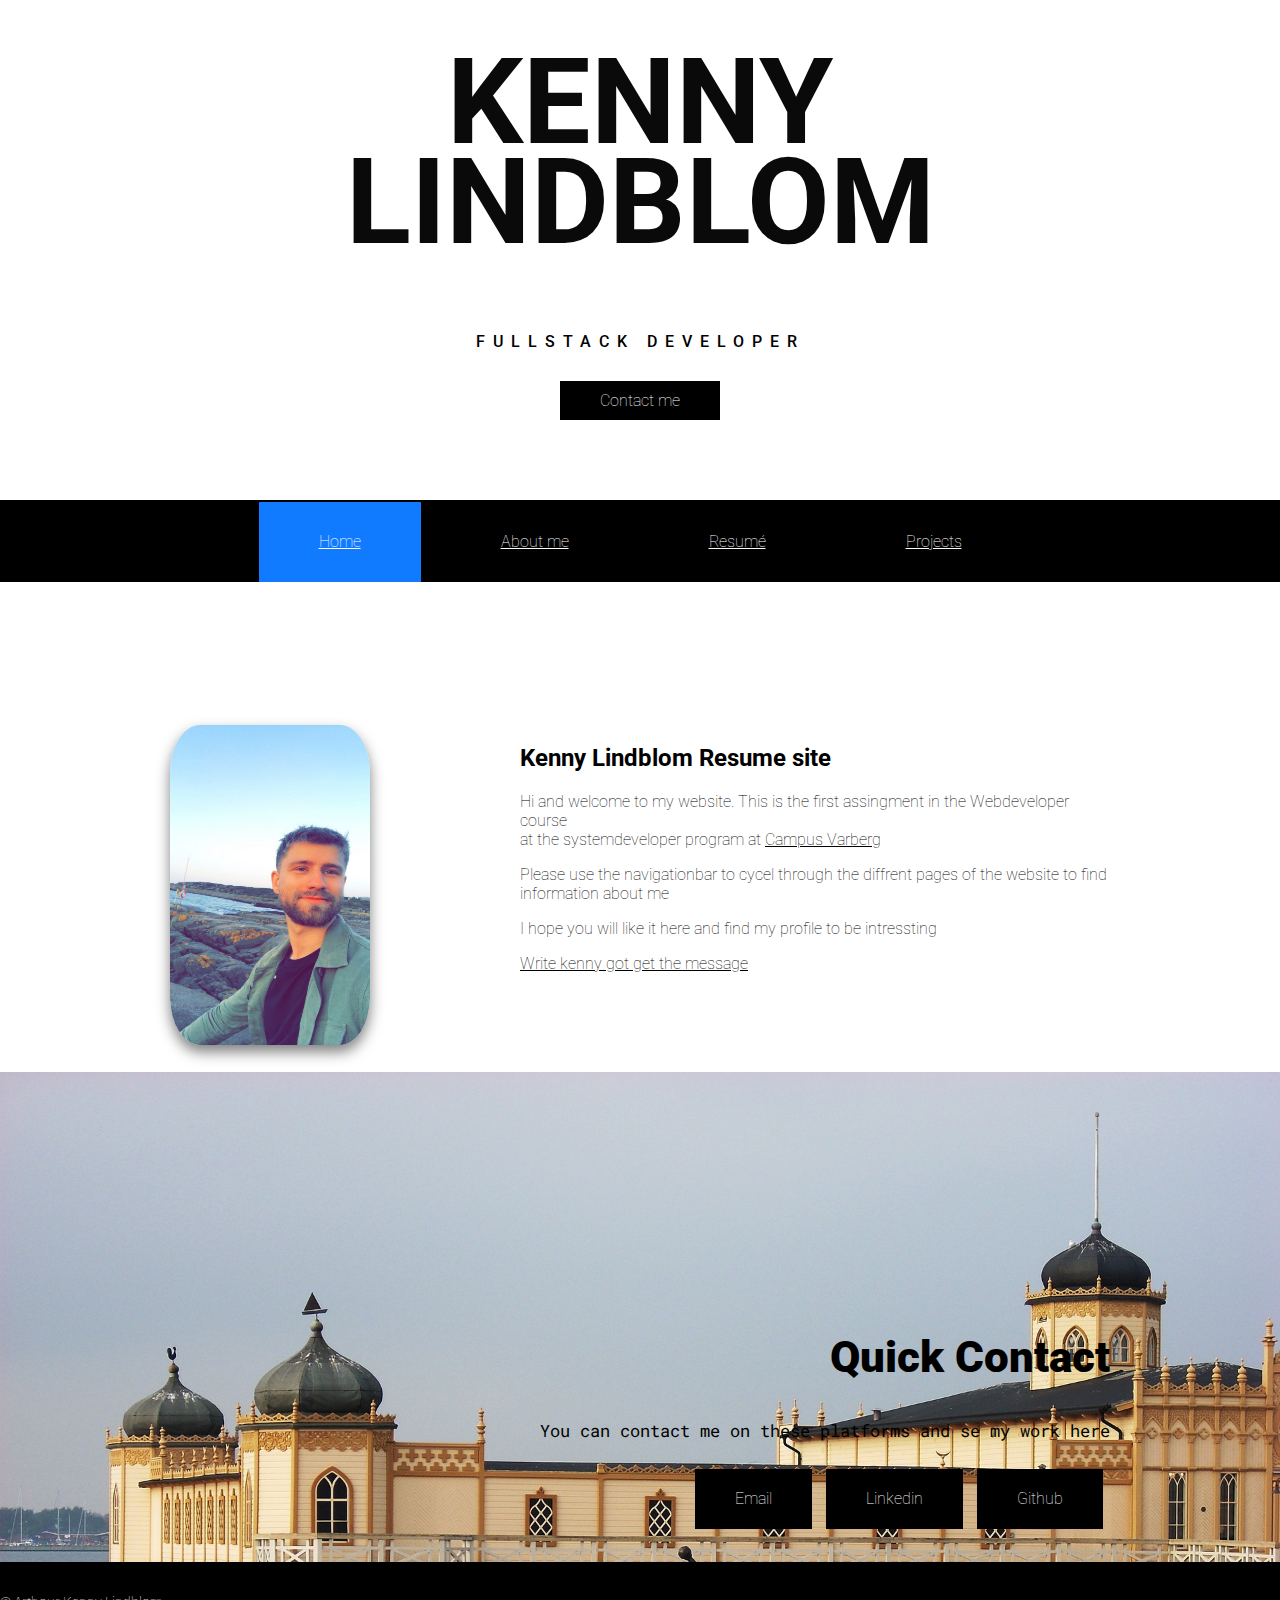
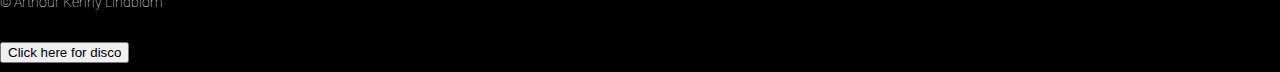
<file: index.html>
<!DOCTYPE html>
<html>
  <head>
    <meta name="viewport" content="width=device-width, initial-scale=1.0">
    <meta charset="UTF-8">
    <link href='https://fonts.googleapis.com/css?family=Roboto:400,300,500,100' rel='stylesheet' type='text/css'>
    <link rel="preconnect" href="https://fonts.googleapis.com">
<link rel="preconnect" href="https://fonts.gstatic.com" crossorigin>
<link href="https://fonts.googleapis.com/css2?family=Roboto+Mono:wght@100&display=swap" rel="stylesheet">
    <link href="CSS/style.css" rel="stylesheet">
    <link rel="icon" href="Media/k.png">
    <title>Kenny Lindblom</title>

  </head>
  <body>
    <div class="header">
      <div class="container">
        <h1>Kenny Lindblom</h1>
        <p>FullStack developer</p>
        <a class="btn" href="contact.html">Contact me </a>
      </div>
    </div>

    <div class="nav">
      <div class="container">
        
        <ul>
          <li><a class="active" href="index.html" target="_self">Home</a></li>
          <li><a href="aboutme.html" target="_self">About me</a></li>
          <li><a href="resume.html" target="_self">Resumé</a></li>
          <li><a href="Projects.html" target="self">Projects</a></li>
          
        </ul>
      </div>
    </div>

    <div class="main">
      <div class="container">
      <img class="profile-picture" src="Media/IMG_2847.JPG" >
      
      <div id="myModal">
        <div id="myModal-content">
          <span id="myModal-close">&times;</span>
          <p>Yes, Kenny is the maker of this website.</p>
        </div>
      </div>
        <h2>Kenny Lindblom Resume site </h2>
        <p>Hi and welcome to my website. This is the first assingment in the Webdeveloper course <br> at the systemdeveloper program at <u>Campus Varberg</u></p>
        <p>Please use the navigationbar to cycel through the diffrent pages of the website to find information about me</p>
        <p>I hope you will like it here and find my profile to be intressting</p>
        <p><u>Write kenny got get the message</u></p>
        
        
      </div>
    </div>

    <div class="jumbotron">
      <div class="container">
        <h2><strong>Quick Contact </strong></h2>
        <p class="index-cont"><strong>You can contact me on these platforms and se my work here</strong></p>
       <ul>
        <li> <a class="btn" href="https://github.com/KennyLindblom">Github</a></li>
        <li> <a class="btn" href="https://www.linkedin.com/in/kenny-lindblom-522b33148/">Linkedin</a></li>
        <li> <a class="btn" href="mailto:kennylindblom93@gmail.com?subject=Hello!">Email</a></li>
       
        
       </ul>
      </div>
    </div>
 

    <div class="footer" id="footer">
      
        <p>&copy; Arthour Kenny Lindblom</p>
        <button id="btnColor">Click here for disco</button> 
        
      
    </div>
    <script src="JS/Easteregg1.js"></script>
    <script src="JS/Easteregg2.js"></script>
  </body>
</html>
</file>
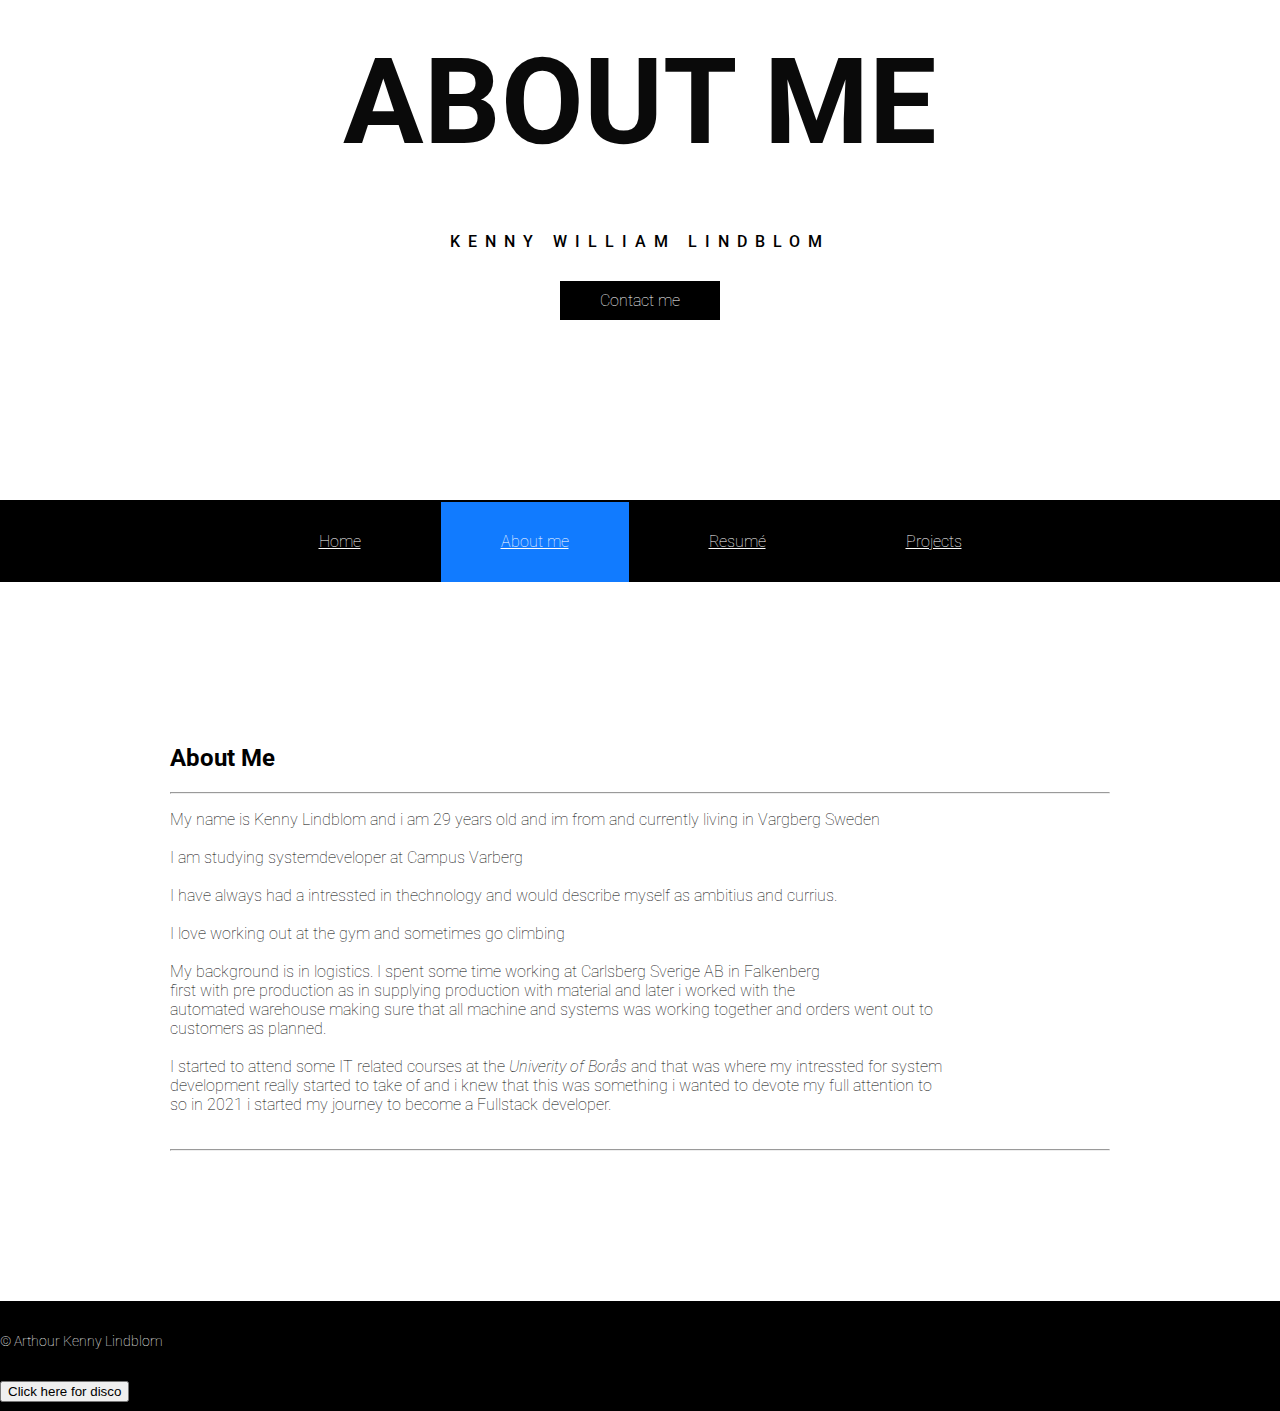
<file: aboutme.html>
<!DOCTYPE html>
<html>
  <head>
    <meta name="viewport" content="width=device-width, initial-scale=1.0">
    <meta charset="UTF-8">
    <link href='https://fonts.googleapis.com/css?family=Roboto:400,300,500,100' rel='stylesheet' type='text/css'>
    <link href="CSS/style.css" rel="stylesheet">
    <link rel="icon" href="Media/k.png">
    <title>Kenny Lindblom</title>

  </head>
  <body>
    <div class="header">
      <div class="container">
        <h1>About Me</h1>
        <p>Kenny William Lindblom</p>
        <a class="btn" href="contact.html">Contact me </a>
      </div>
    </div>

    <div class="nav">
      <div class="container">
        
        <ul>
            <li><a class="" href="index.html" target="_self">Home</a></li>
            <li><a class="active" href="aboutme.html" target="_self">About me</a></li>
            <li><a href="resume.html" target="_self">Resumé</a></li>
            <li><a href="Projects.html" target="_self">Projects</a></li>
        </ul>
      </div>
    </div>
    <div class="main">
        <div class="container">
            <h2>About Me</h2>
            <hr>
            <article>
                <p>
                    My name is Kenny Lindblom and i am 29 years old and im from and currently living in Vargberg
                    Sweden<br></br>
                    I am studying systemdeveloper at Campus Varberg<br></br>
                    I have always had a intressted in thechnology and would describe myself as ambitius and currius.<br></br>
                    I love working out at the gym and sometimes go climbing<br></br>
                    My background is in logistics. I spent some time working at Carlsberg Sverige AB in Falkenberg
                    <br> first with pre production as in supplying production with material and later i worked with the <br>
                    automated warehouse making sure that all machine and systems was working together and orders went out to<br>
                    customers as planned.<br></br>
                    I started to attend some IT related courses at the <i>Univerity of Borås</i> and that was where my intressted for system<br>
                    development really started to take of and i knew that this was something i wanted to devote my full attention to <br>
                    so in 2021 i started my journey to become a Fullstack developer.    
                    <br> <br>      

                    
                </p>
                <hr>
                <div id="myModal">
                  <div id="myModal-content">
                    <span id="myModal-close">&times;</span>
                    <p>Yes, Kenny is the maker of this website.</p>
                  </div>
                </div>


            </article>
       
        
          
         
        </div>
        <div class="footer" id="footer">
        
          <p>&copy; Arthour Kenny Lindblom</p>
          <button id="btnColor">Click here for disco</button> 
          
        </div>
      </div>
      
      </div>
      <script src="JS/Easteregg1.js"></script>
      <script src="JS/Easteregg2.js"></script>
    </body>
    </html>
</file>
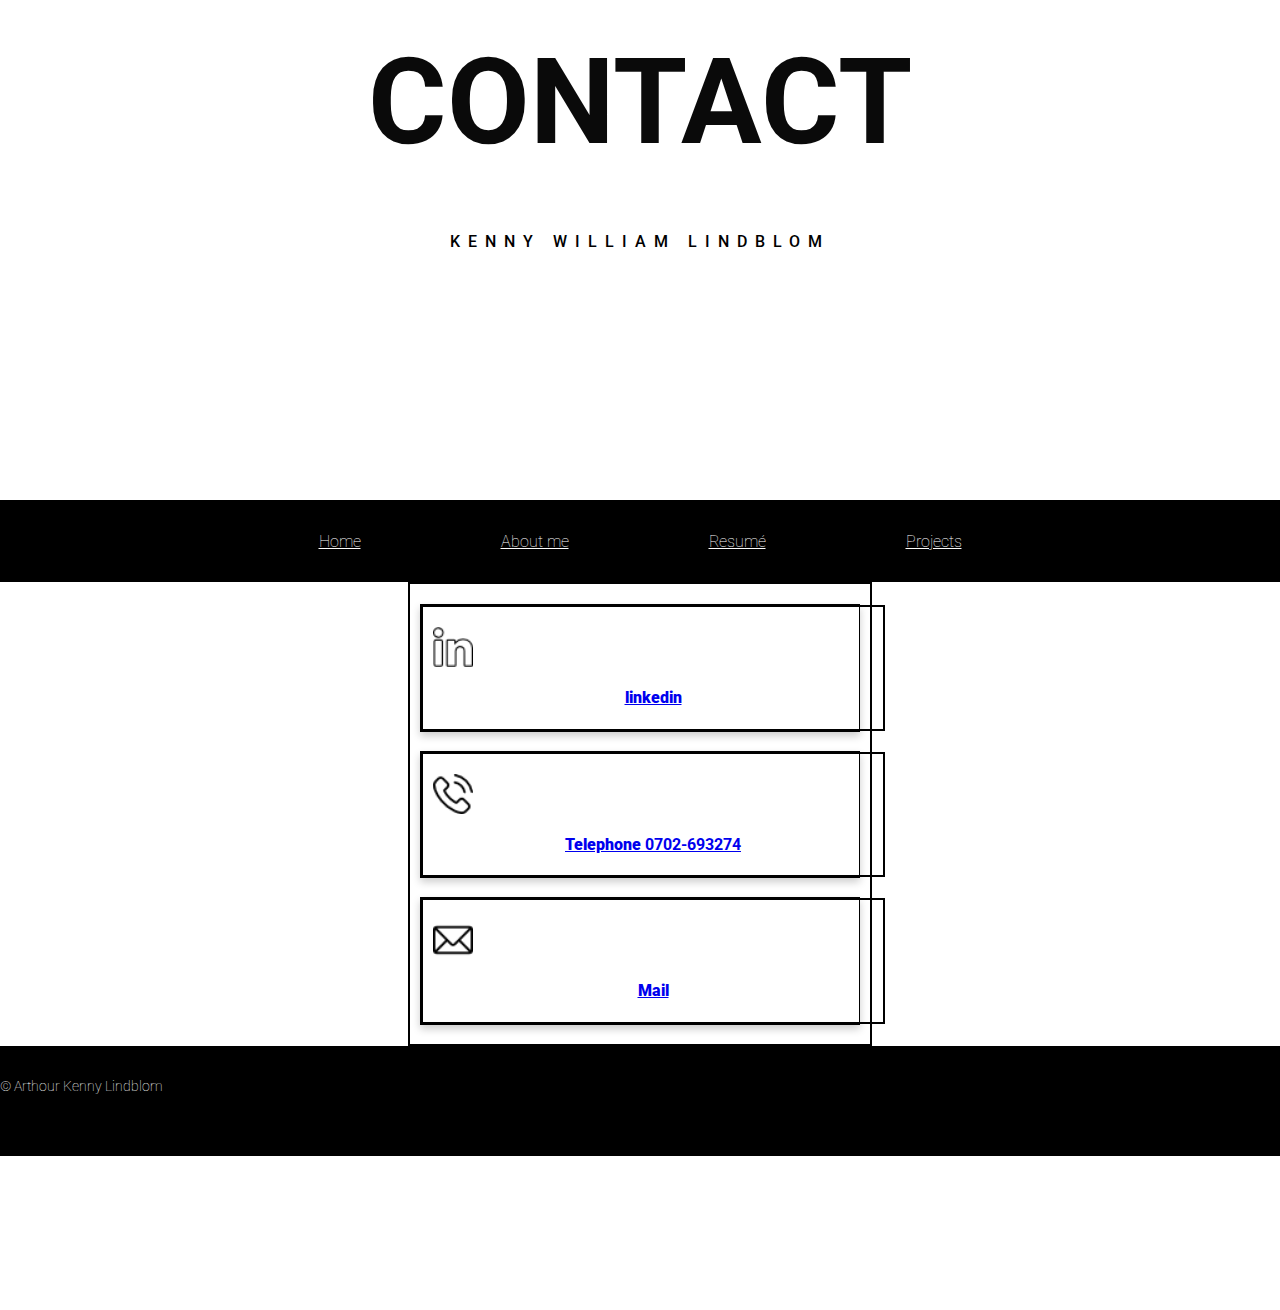
<file: contact.html>
<!DOCTYPE html>
<html>
  <head>
    <meta name="viewport" content="width=device-width, initial-scale=1.0">
    <meta charset="UTF-8">
    <link href='https://fonts.googleapis.com/css?family=Roboto:400,300,500,100' rel='stylesheet' type='text/css'>
    <link href="CSS/style.css" rel="stylesheet">
    <link rel="icon" href="Media/k.png">
    
    <title>Kenny Lindblom</title>

  </head>
  <body>
    <div class="header">
      <div class="container">
        <h1>Contact</h1>
        <p>Kenny William Lindblom</p>
        
      </div>
    </div>

    <div class="nav">
      <div class="container">
        
        <ul>
          <li><a class="" href="index.html" target="_self">Home</a></li>
          <li><a href="aboutme.html" target="_self">About me</a></li>
          <li><a href="resume.html" target="_self">Resumé</a></li>
          <li><a href="Projects.html" target="self">Projects</a></li>
          
        </ul>
      </div>
    </div>
    <div class="contact-main">
        <div class="contact-container">

            <div class="card">
                

                
                <a href="https://www.linkedin.com/in/kenny-lindblom-522b33148/"<div class="contact-container">
                    <img src="Media/linkedin.png" alt="IconImage"> 
                  <h4><b>linkedin</b></h4>
                  
                  
                </div></a>
                <br>
            
            <div class="card">
                

                
                <a href="tel:+4670-2027161"<div class="contact-container">
                    <img src="Media/phone-call.png" alt="IconImage"> 
                  <h4><b>Telephone</b>
                0702-693274</h4>
                  
                  
                </div></a>
                <br>
                
                <div class="card">

                    
                
                    <a href="mailto:kennylindblom93@gmail.com?subject=Hello!"<div class="contact-container">
                        <img src="Media/email.png">
                      <h4><b>Mail</b></h4>
                      
                      
                </div></a>

                

                    <br>
                    
              </div>
              
              
        </div>
        
    </div>
    

    <div class="footer" id="footer">
        
          <p>&copy; Arthour Kenny Lindblom</p>
          
       

  </body>
</html>
</file>
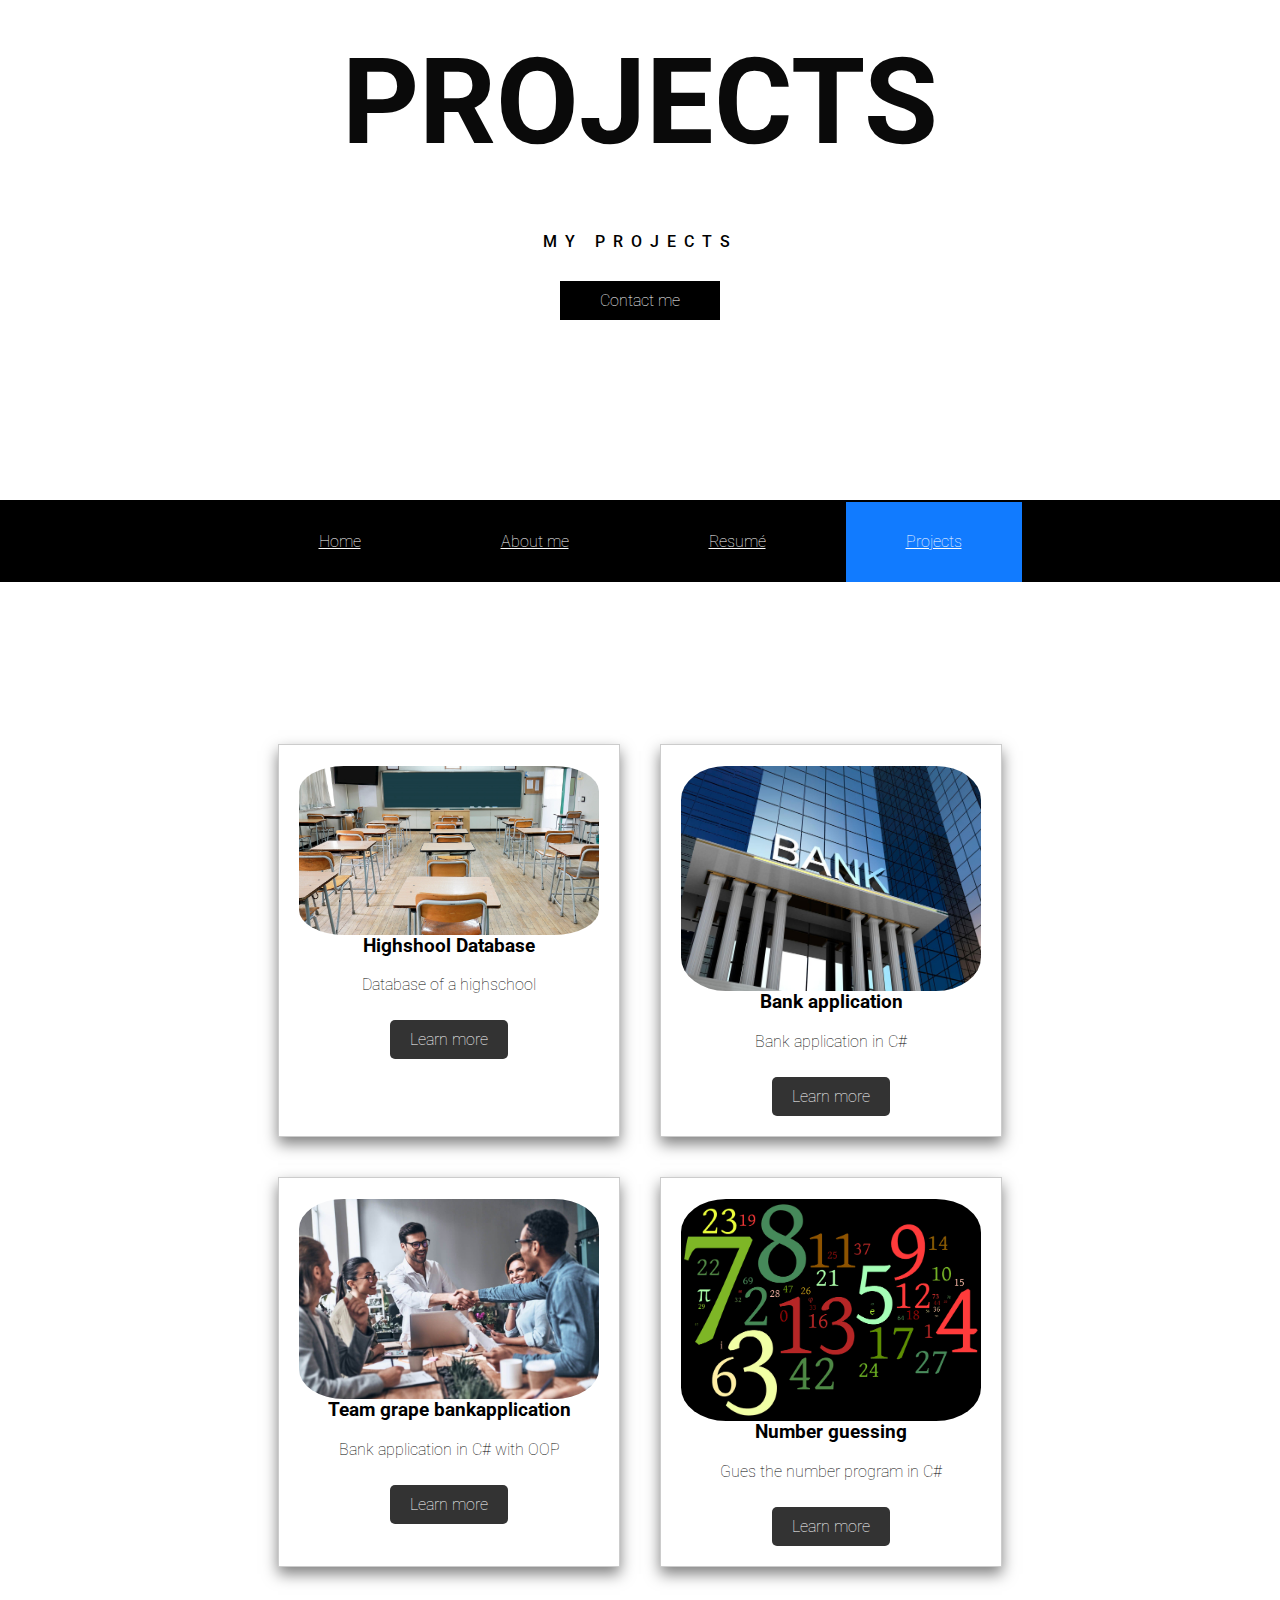
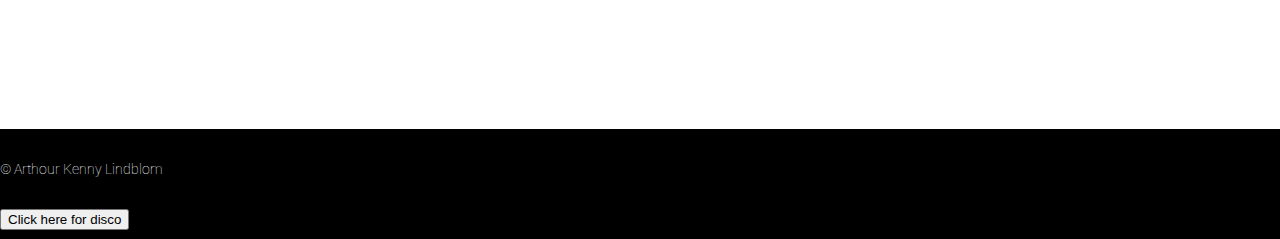
<file: Projects.html>
<!DOCTYPE html>
<html>
  <head>
    <meta name="viewport" content="width=device-width, initial-scale=1.0">
    <meta charset="UTF-8">
    <link href='https://fonts.googleapis.com/css?family=Roboto:400,300,500,100' rel='stylesheet' type='text/css'>
    <link href="CSS/style.css" rel="stylesheet">
    <link rel="icon" href="Media/k.png">
    <title>Kenny Lindblom</title>

  </head>
  <body>
    <div class="header">
      <div class="container">
        <h1>Projects</h1>
        <p>My projects</p>
        <a class="btn" href="contact.html">Contact me </a>
      </div>
    </div>

    <div class="nav">
      <div class="container">
        
        <ul>
            <li><a class="" href="index.html" target="_self">Home</a></li>
            <li><a href="aboutme.html" target="_self">About me</a></li>
            <li><a class="" href="resume.html" target="_self">Resumé</a></li>
            <li><a class="active" href="Projects.html" target="_self">Projects</a></li>
        </ul>
      </div>
    </div>

    
    <div class="main">
        <div class="container">
          <div class="portfolio-list">
            <div class="project-card">
              <img src="Media/classroom.webp" alt="Project image">
              <h3>Highshool Database</h3>
              <p>Database of a highschool</p>
              <a href="#popup1" class="modal-btn">Learn more</a>
            </div>
            <div class="project-card">
              <img src="Media/bank.jpg" alt="Project image">
              <h3>Bank application</h3>
              <p>Bank application in C#</p>
              <a href="#popup2" class="modal-btn">Learn more</a>
            </div>
            <div class="project-card">
              <img src="Media/bankteam.jpg" alt="Project image">
              <h3>Team grape bankapplication</h3>
              <p>Bank application in C# with OOP</p>
              <a href="#popup3" class="modal-btn">Learn more</a>
            </div>
            <div class="project-card">
              <img src="Media/Numbers.png" alt="Project image">
              <h3>Number guessing</h3>
              <p>Gues the number program in C#</p>
              <a href="#popup4" class="modal-btn">Learn more</a>
            </div>
          </div>
        </div>
      
        <!-- Modal for project 1 -->
        <div id="popup1" class="modal">
          <div class="modal-content">
            <h2>Highshool Database</h2>
            <p>This is a project i made in SQL and C# for the database course.
             <br>the goal was to make a database of a school in SQL and then make a console application in <br>
             C# using entity framework to connect the database to the project in Visual Studio.
            </p>
            <hr>
            <h3><a href="https://github.com/KennyLindblom/Individuellt-databasprojekt" target="_blank">Link to project</a></h3>
            
            <br>
            <a href="#close" class="close-modal">Close</a>
          </div>
        </div>
      
        <!-- Modal for project 2 -->
        <div id="popup2" class="modal">
          <div class="modal-content">
            <h2>Bank application</h2>
            <p>This is a project i made with C# in the first course of the education at Campus Varberg.
                <br> the goal was to create bank application where the user could enter a username and a pincode<br>
                to get accses to the users accounts and move money between accounts, take out money and check the balance<br>
                of the accounts.
            </p>
            <hr>
            <h3><a href="https://github.com/KennyLindblom/ATM.Individuellt-projekt" target="_blank">Link to project</a></h3>
            <br>
            <a href="#close" class="close-modal">Close</a>
          </div>
        </div>
      
        <!-- Modal for project 3 -->
        <div id="popup3" class="modal">
          <div class="modal-content">
            <h2>Team grape bankapplication</h2>
            <p>This project was a group project that i made with four other people.<br>
               The goal was to make a bankapplication where a user could login and make
               <br> transactions and more. The app uses object oriented programming. 
             </p>
             <hr>
             <h3><a href="https://github.com/qvarnstr0m/TeamGrapeBankApp" target="_blank">Link to project</a></h3>
             <br>

            <a href="#close" class="close-modal">Close</a>
          </div>
        </div>
      
        <!-- Modal for project 4 -->
        <div id="popup4" class="modal">
          <div class="modal-content">
            <h2>Number guessing</h2>
            <p>One of the first projects i made with C#. A random number is stored in a varibal<br>
                and its up to the user to guess the right random number. The user has 5 guesses.<br>
                it is bulit with basic C# commands and there are 3 difficulties the user can chose <br>
                that will give the user a bigger span of numbers to guess between.
                <ul>
                    <li>Easy: number 1-20 with 5 tries</li>
                    <li>Normal: number 1-50 with 10 tries</li>
                    <li>Hard: number 1-100 with 15 tries </li>
                </ul>
            </p>
            <hr>
            <h3><a href="https://github.com/KennyLindblom/NumbersGame" target="_blank">Link to project</a></h3>
            <br>
            

            <a href="#close" class="close-modal">Close</a>
          </div>
        </div>
        <div id="myModal">
          <div id="myModal-content">
            <span id="myModal-close">&times;</span>
            <p>Yes, Kenny is the maker of this website.</p>
          </div>
        </div>
        <div class="footer" id="footer">
            
              <p>&copy; Arthour Kenny Lindblom</p>
              <button id="btnColor">Click here for disco</button> 
              
           
          </div>
      </div>

      <script src="JS/Easteregg1.js"></script>
      <script src="JS/Easteregg2.js"></script>
  </body>
</html>
</file>
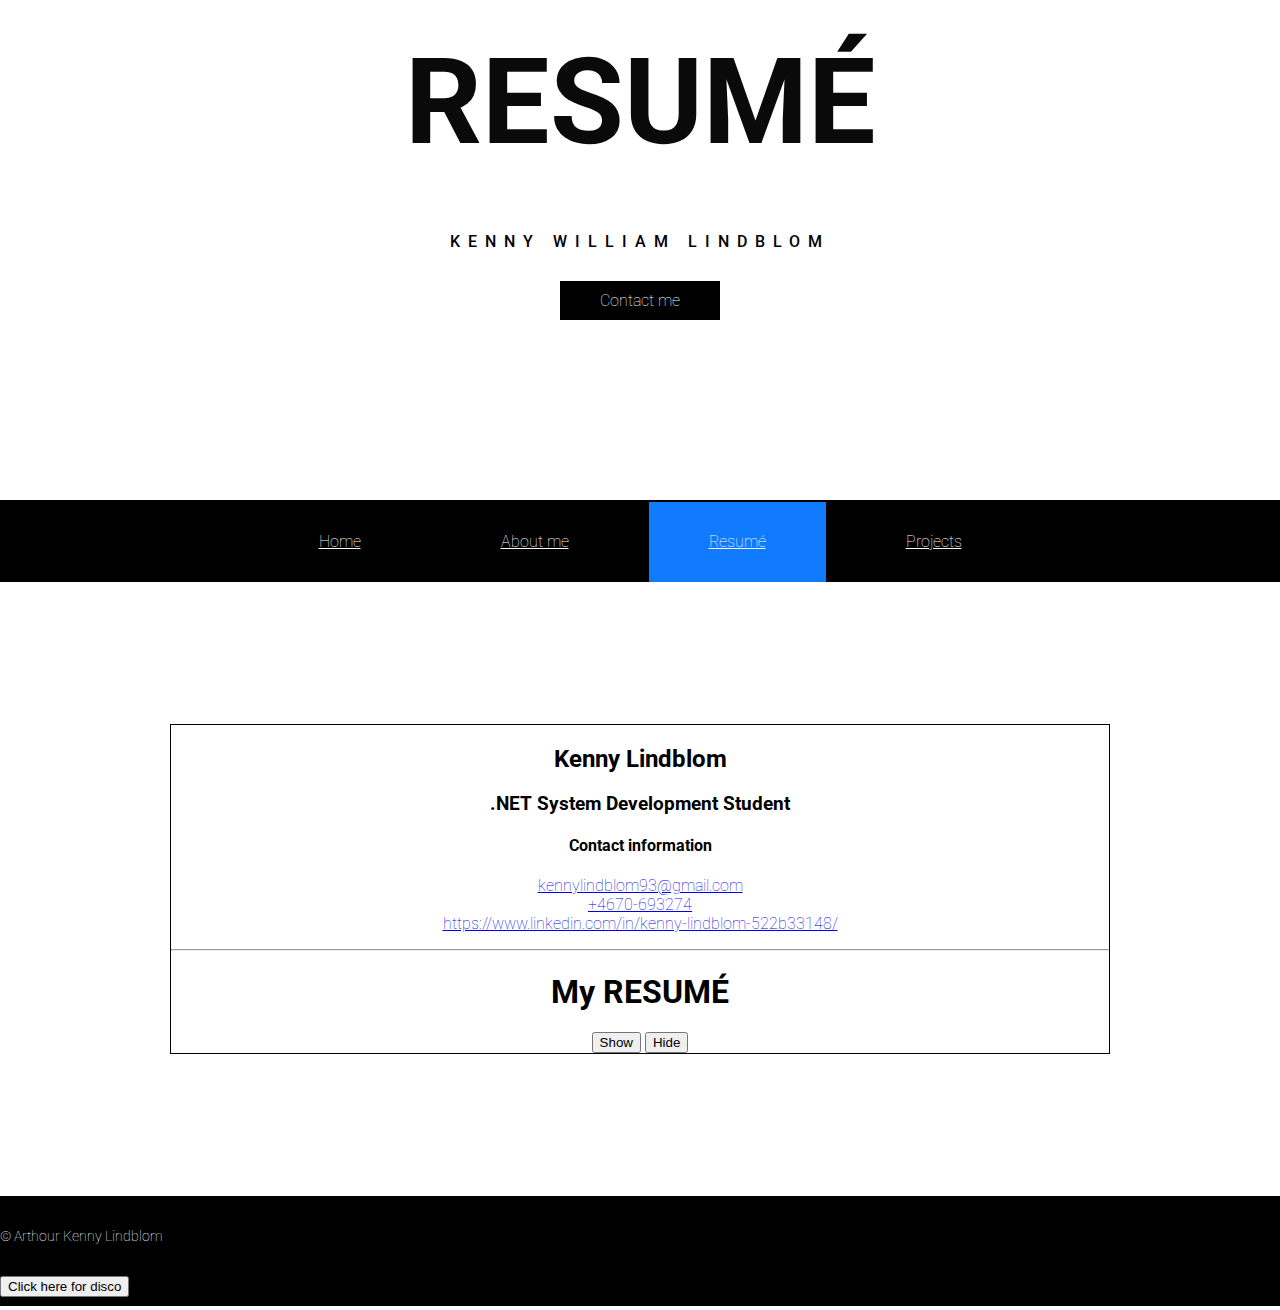
<file: resume.html>
<!DOCTYPE html>
<html>
  <head>
    <meta name="viewport" content="width=device-width, initial-scale=1.0">
    <meta charset="UTF-8">
    <link href='https://fonts.googleapis.com/css?family=Roboto:400,300,500,100' rel='stylesheet' type='text/css'>
    <link href="CSS/style.css" rel="stylesheet">
    <link rel="icon" href="Media/k.png">
    <title>Kenny Lindblom</title>

  </head>
  <body>
    <div class="header">
      <div class="container">
        <h1>Resumé</h1>
        <p>Kenny William Lindblom</p>
        <a class="btn" href="contact.html">Contact me </a>
      </div>
    </div>

    <div class="nav">
      <div class="container">
        
        <ul>
            <li><a class="" href="index.html" target="_self">Home</a></li>
            <li><a href="aboutme.html" target="_self">About me</a></li>
            <li><a class="active" href="resume.html" target="_self">Resumé</a></li>
            <li><a href="Projects.html" target="_self">Projects</a></li>
        </ul>
      </div>
    </div>
    <div class="main">
        <div class="container">
            <div class="row">
                <div class="two-columns">
                    <h2>Kenny Lindblom</h2>
                    <h3>.NET System Development Student</h3>
                    <h4>Contact information</h4>
                    <p>
                         <a href="mailto:kennylindblom93@gmail.com?subject=Hello!">kennylindblom93@gmail.com</a><br />
                         <a href="tel:+4670-2027161">+4670-693274</a><br />
                         <a href="https://www.linkedin.com/in/kenny-lindblom-522b33148/" target="_blank" rel="noopener noreferrer">https://www.linkedin.com/in/kenny-lindblom-522b33148/</a><br />
                        
                    </p>
                    <hr />
                    
                    
                   
                </div>
                <div class="two-columns">
                  <div>
  <h1>My RESUMÉ</h1>
  <div class="scriptcontainer">
    <button id="show">Show</button>
    <button id="hide">Hide</button>
    <div id="info"></div>

   
    
  
    
  </div>
  
</div>


                    
                </div>
                
            </div>
            
            
           
        </div>
        <div id="myModal">
          <div id="myModal-content">
            <span id="myModal-close">&times;</span>
            <p>Yes, Kenny is the maker of this website.</p>
          </div>
        </div>
        
        <div class="footer" id="footer">
            
              <p>&copy; Arthour Kenny Lindblom</p>
              <button id="btnColor">Click here for disco</button> 
              
            
          </div>
    </div>


    <script src="/JS/PreviusWork.js"></script>
    <script src="JS/Easteregg1.js"></script>
    <script src="JS/Easteregg2.js"></script>
    
  </body>
</html>
</file>
<file: CSS/style.css>
html, body {
    margin: 0;
    padding: 0;
    background-color: rgb(255, 255, 255);
    
    width: auto;
    
   
  }
  
  body {
    font-family: 'Roboto', sans-serif;
    font-weight: 100;
    height: 1310px;
  }
  
  .container {
    margin: 0 auto;
    max-width: 940px; 
    padding: 0 10px;
   
  
  }

  .profile-picture  {
    width: 200px;
    height: 320px;
    box-shadow: 0 7px 14px 0 rgba(0,0,0,0.5);


  }

  
  
  .header {
    background: url(https://s3-us-west-2.amazonaws.com/s.cdpn.io/652/confectionary.png) no-repeat center center; 
    background-size: cover;
    height: 500px;
    text-align: center; 
    
  }
  
  .header .container {
    position: relative;
    top: 50px;
  }
  
  .header h1 {
    color: #0a0a0a;
    line-height: 100px; 
    font-size: 80px;
    margin-top: 0;
    margin-bottom: 80px;
    text-transform: uppercase; 
    /* box-shadow: 0 7px 14px 0 rgba(0,0,0,0.5); */
    
  }
  
  @media (min-width:850px) {
    .header h1 {
      font-size: 120px;
    }
  }
  
  .header p {
    color: #000000;
    font-weight: 500;
    letter-spacing: 8px;
    margin-bottom: 40px;
    margin-top: 0;
    text-transform: uppercase; 
  }
  
  .btn {
    color: #fff;
    background: #000;
    padding: 10px 40px;
    text-decoration: none; 
    transition: background .5s; 
  }
  
  .nav { 
    background: #000;
    height: 82px; 
    width: 100%;
    align-items: center;
   
  }

  @media screen and (max-width: 390px) {
    nav {
      flex-direction: column;
      background-color: #0e26fb;
      
    }
    .nav ul {
      position: absolute;
      display: inline-block;
      top: 700px;
      right: 10px;
    }
  }

  @media screen and (max-width: 390px) {
    .nav a {
      float: none;
      width: 50%;
      text-align: center;
      font-size: 10px;
    }
    
    .nav .container {
      display: block;
    }
  }

 

  .nav ul {
    height: 80px;
    list-style: none;
    margin: 0 auto; 
    padding: 0px;
    display: flex;
    justify-content: center;
  }
  
  .nav ul li {
    color: #fff;
    display: inline-block;
    height: 80px;
    line-height: 80px;
    list-style: none;
    padding: 0 10px;
    transition: background .5s;
    -webkit-transition: background .5s;
    -moz-transition: background .5s;
    -ms-transition: background .5s;
    -o-transition: background .5s;
    
}

  .nav a{
    color: #fff;
    display: inline-block;
    height: 80px;
    line-height: 80px;
    list-style: none;
    padding: 0 60px;
    transition: background .5s;
    -webkit-transition: background .5s;
    -moz-transition: background .5s;
    -ms-transition: background .5s;
    -o-transition: background .5s;

  }

  li a.active {
    background-color: #117bff;
    color: white;
    
    
    
   
  }


  
  .btn:hover, .nav ul li:hover {
    background: #117bff;
    cursor: pointer;
    transition: background .5s;
    -webkit-transition: background .5s;
    -moz-transition: background .5s;
    -ms-transition: background .5s;
    -o-transition: background .5s;
}

.main{
    
    height: 500px;
   
    height: 350px;
    
}
  
  .main .container {
    margin: 140px auto;
    
    
  }

 
  
  .main img {
    float: left;
    margin: 7px 150px 0px 0px;
    margin-top: 1px;
    border-radius: 15%;
    -webkit-border-radius: 15%;
    -moz-border-radius: 15%;
    -ms-border-radius: 15%;
    -o-border-radius: 15%;
    
}
  
  .jumbotron {
    /*background:;
    url(https://content.codecademy.com/projects/innovation-cloud/jumbotron_bg.jpg) center center;
    */background-size: cover;
    height:490px;
    background-image: url(/Media/building-g561e66608_1920.jpg);
    
   
}
  
  .jumbotron .container {
    position: relative;
    top: 220px;
  }
  
  .jumbotron h2 {
    color: #000000;
    text-align: right; 
    font-size: 44px;
  }
  
  .jumbotron p {
    color: #000000; 
    text-align: right; 
  }
  
  .jumbotron .btn {
    margin: 10px 0 0;
    float: right; 
  }
  
  .footer { 
    background: #000;
    height: 60px; 
    padding-bottom: 50px;
  }
  
  .footer p { 
    color: #fff;
    font-size: 14px;  
    height: 80px; 
    line-height: 80px;
    margin: 0;  
    
    
  }
  
  @media (max-width: 500px) {
    .header h1 {
      font-size: 50px;
      line-height: 64px;
    }
  
    .main, .jumbotron {
      padding: 0 30px;
      
    }
  
    .main img {
      width: 65%;
    }
  }

  .jumbotron ul {
    height: 50px;
    list-style: none;
    margin: 0 auto; 
    padding: 0;
  }

  .jumbotron ul li {
    color: #fff;
    display: inline-block;
    height: 40px;
    line-height: 40px;
    list-style: none;
    padding: 0 7px;
    transition: background .5s;
    float: right;
   
}

/* Resume */

.row {
    flex-direction: column;
    text-align: center;
    border: 1px solid black ;
    
  }

  .two-columns {
    width: 100%;
    
  }

  /* Projects */

  .portfolio-list {
    display: flex;
    flex-wrap: wrap;
    justify-content: center;
  }
  
  .project-card {
    width: 300px;
    margin: 20px;
    padding: 20px;
    border: 1px solid #ccc;
    text-align: center;
    box-shadow: 0 7px 14px 0 rgba(0,0,0,0.5);
    
}
  
  .project-card img {
    width: 100%;
    height: auto;
  }
  

  .modal-btn {
    display: inline-block;
    margin-top: 10px;
    padding: 10px 20px;
    background-color: #333;
    color: #fff;
    text-decoration: none;
    border-radius: 5px;
    transition: background-color 0.3s ease;
  }
  
  .modal-btn:hover {
    background-color: #0e26fb;
  }
  
  .modal {
    position: fixed;
    top: 0;
    left: 0;
    width: 100%;
    height: 100%;
    background-color: rgba(0, 0, 0, 0.5);
    display: none;
    justify-content: center;
    align-items: center;
  }
  
  .modal-content {
    background-color: #fff;
    padding: 20px;
    border-radius: 5px;
    max-width: 500px;
    text-align: center;
  }
  
  .close-modal {
    background-color: #333;
    color: #fff;
    padding: 10px 20px;
    border-radius: 5px;
    text-decoration: none;
  }

  .modal:target {
    display: flex;
  }

  /* Contact */

  .contact-container{
    margin: 0 auto;
    max-width: 440px; 
    max-height: 500px;
    padding: 0 10px;
    border: 2px, solid black;
    padding-top: 20px;
    
    background-size: cover; 
    text-align: center;


  }

  .card {
   
    box-shadow: 0 4px 8px 0 rgba(0,0,0,0.2);
    transition: 0.3s;
    display: flex;
    justify-content: space-between;
    border: 1px black solid;
  }
  
  
  .card:hover {
    box-shadow: 0 8px 18px 0 rgba(0,0,0,0.5);
    

  }
  
  
  .container {
    padding: 2px 16px;
  }

  .icon-box{
    float: left;
    width:50px;
    height: 50px;
    border: 1px solid black;
  }

  .card img {
    height: 40px; 
    vertical-align: top; 
    margin-right: 1000px;
    
  }

  .main{
    
    height: 500px;
   
    height: 350px;
    
}

.index-cont{
    font-family: 'Roboto Mono', monospace;
    font-size: 17px;
    
    
    


}

/* Easter popup */

#myModal {
  display: none; /* Hidden by default */
  position: fixed; /* Stay in place */
  z-index: 1; /* Sit on top */
  left: 0;
  top: 0;
  width: 100%; /* Full width */
  height: 100%; /* Full height */
  overflow: auto; /* Enable scroll if needed */
  background-color: rgb(0,0,0); /* Fallback color */
  background-color: rgba(0,0,0,0.4); /* Black w/ opacity */
}
#myModal-content {
  background-color: #1b41ff;
  margin: 15% auto; /* 15% from the top and centered */
  padding: 20px;
  border: 1px solid #000000;
  width: 80%; /* Could be more or less, depending on screen size */
}
#myModal-close {
  color: #aaa;
  float: right;
  font-size: 28px;
  font-weight: bold;
}
#myModal-close:hover,
#myModal-close:focus {
  color: black;
  text-decoration: none;
  cursor: pointer;
}
</file>
